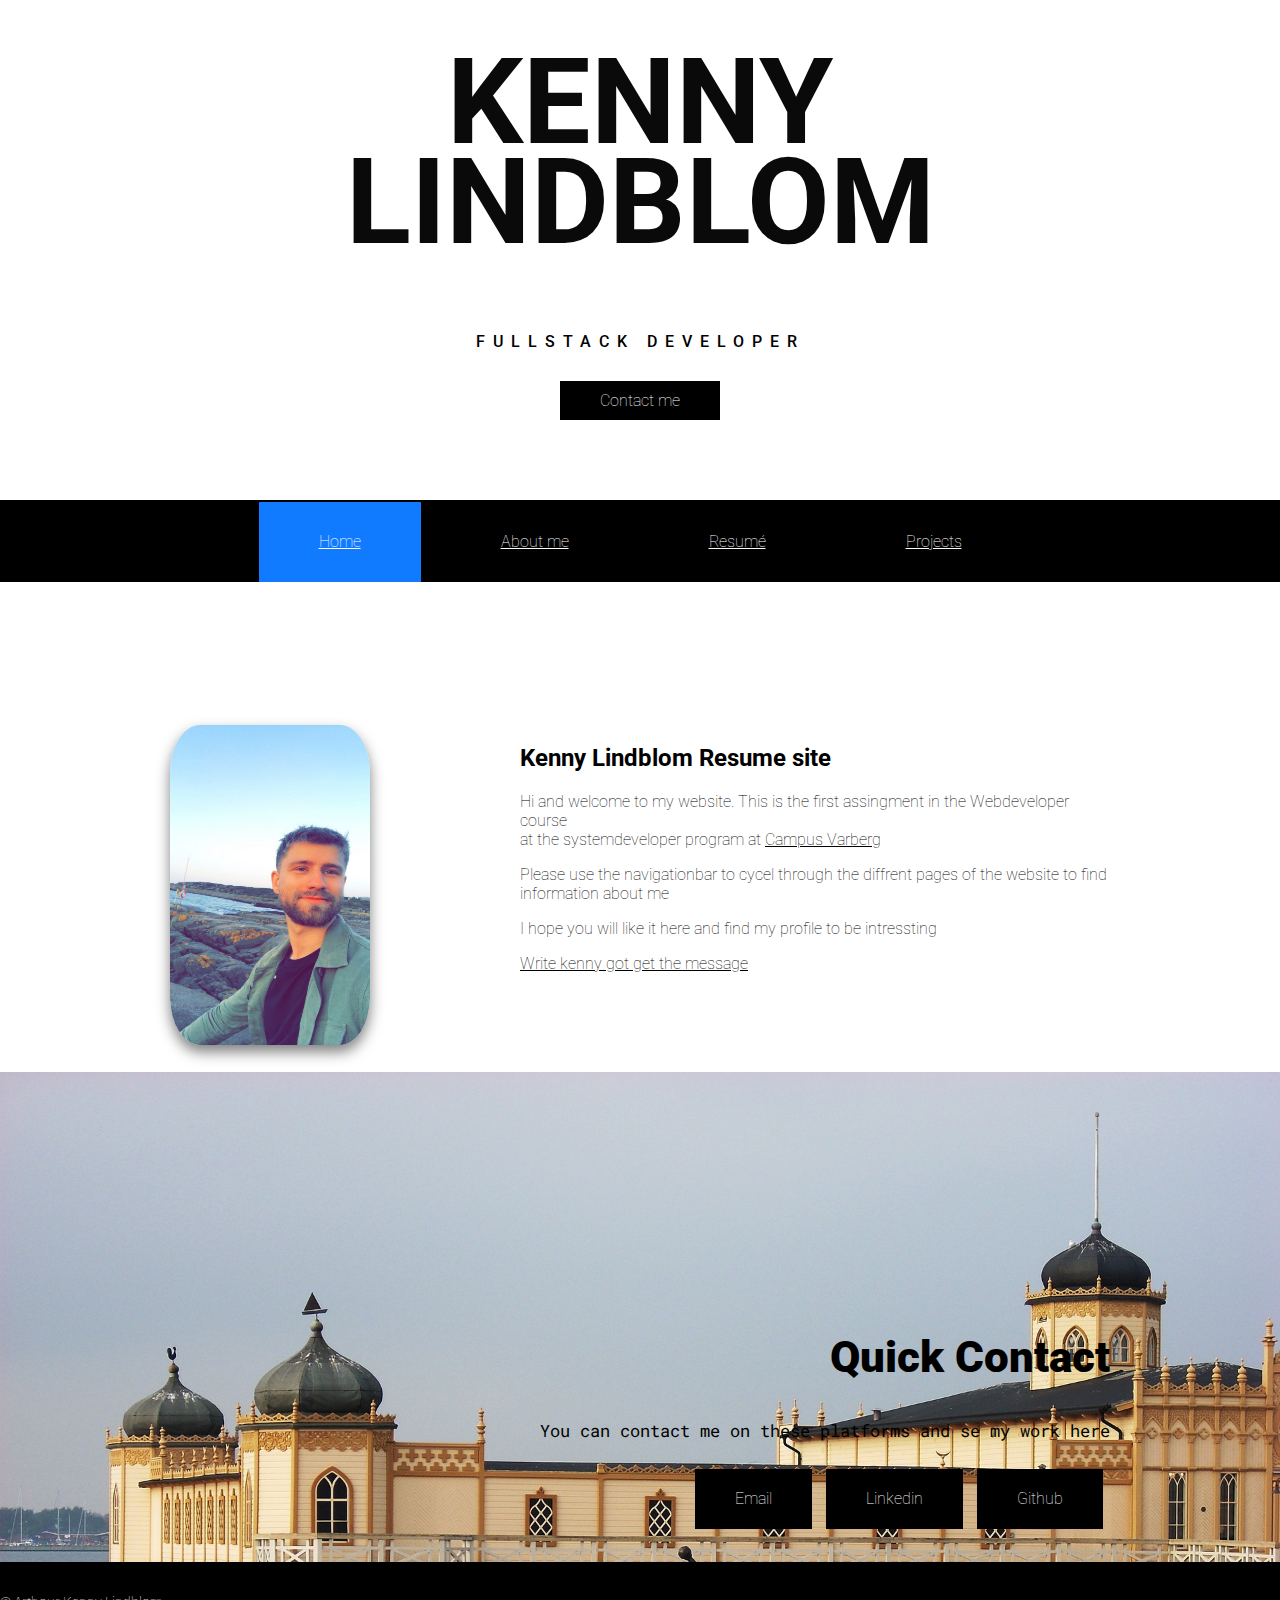
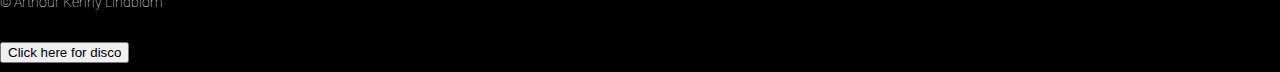
<file: index.html>
<!DOCTYPE html>
<html>
  <head>
    <meta name="viewport" content="width=device-width, initial-scale=1.0">
    <meta charset="UTF-8">
    <link href='https://fonts.googleapis.com/css?family=Roboto:400,300,500,100' rel='stylesheet' type='text/css'>
    <link rel="preconnect" href="https://fonts.googleapis.com">
<link rel="preconnect" href="https://fonts.gstatic.com" crossorigin>
<link href="https://fonts.googleapis.com/css2?family=Roboto+Mono:wght@100&display=swap" rel="stylesheet">
    <link href="CSS/style.css" rel="stylesheet">
    <link rel="icon" href="Media/k.png">
    <title>Kenny Lindblom</title>

  </head>
  <body>
    <div class="header">
      <div class="container">
        <h1>Kenny Lindblom</h1>
        <p>FullStack developer</p>
        <a class="btn" href="contact.html">Contact me </a>
      </div>
    </div>

    <div class="nav">
      <div class="container">
        
        <ul>
          <li><a class="active" href="index.html" target="_self">Home</a></li>
          <li><a href="aboutme.html" target="_self">About me</a></li>
          <li><a href="resume.html" target="_self">Resumé</a></li>
          <li><a href="Projects.html" target="self">Projects</a></li>
          
        </ul>
      </div>
    </div>

    <div class="main">
      <div class="container">
      <img class="profile-picture" src="Media/IMG_2847.JPG" >
      
      <div id="myModal">
        <div id="myModal-content">
          <span id="myModal-close">&times;</span>
          <p>Yes, Kenny is the maker of this website.</p>
        </div>
      </div>
        <h2>Kenny Lindblom Resume site </h2>
        <p>Hi and welcome to my website. This is the first assingment in the Webdeveloper course <br> at the systemdeveloper program at <u>Campus Varberg</u></p>
        <p>Please use the navigationbar to cycel through the diffrent pages of the website to find information about me</p>
        <p>I hope you will like it here and find my profile to be intressting</p>
        <p><u>Write kenny got get the message</u></p>
        
        
      </div>
    </div>

    <div class="jumbotron">
      <div class="container">
        <h2><strong>Quick Contact </strong></h2>
        <p class="index-cont"><strong>You can contact me on these platforms and se my work here</strong></p>
       <ul>
        <li> <a class="btn" href="https://github.com/KennyLindblom">Github</a></li>
        <li> <a class="btn" href="https://www.linkedin.com/in/kenny-lindblom-522b33148/">Linkedin</a></li>
        <li> <a class="btn" href="mailto:kennylindblom93@gmail.com?subject=Hello!">Email</a></li>
       
        
       </ul>
      </div>
    </div>
 

    <div class="footer" id="footer">
      
        <p>&copy; Arthour Kenny Lindblom</p>
        <button id="btnColor">Click here for disco</button> 
        
      
    </div>
    <script src="JS/Easteregg1.js"></script>
    <script src="JS/Easteregg2.js"></script>
  </body>
</html>
</file>
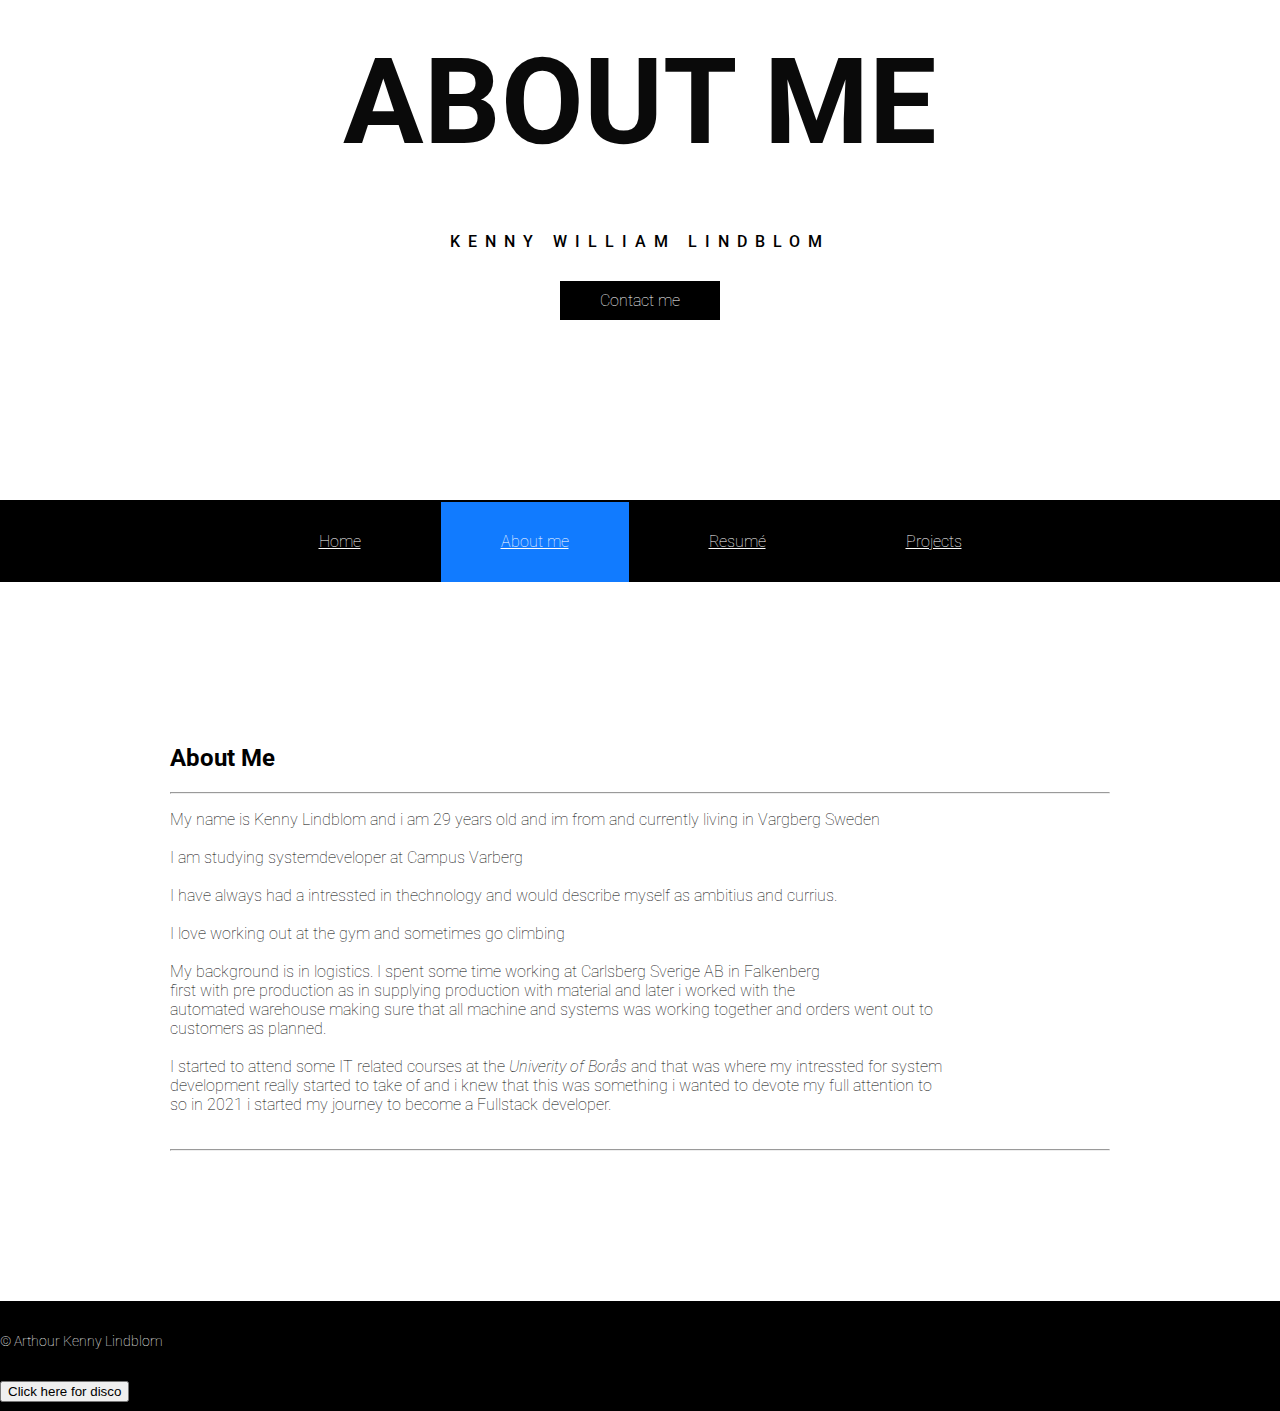
<file: aboutme.html>
<!DOCTYPE html>
<html>
  <head>
    <meta name="viewport" content="width=device-width, initial-scale=1.0">
    <meta charset="UTF-8">
    <link href='https://fonts.googleapis.com/css?family=Roboto:400,300,500,100' rel='stylesheet' type='text/css'>
    <link href="CSS/style.css" rel="stylesheet">
    <link rel="icon" href="Media/k.png">
    <title>Kenny Lindblom</title>

  </head>
  <body>
    <div class="header">
      <div class="container">
        <h1>About Me</h1>
        <p>Kenny William Lindblom</p>
        <a class="btn" href="contact.html">Contact me </a>
      </div>
    </div>

    <div class="nav">
      <div class="container">
        
        <ul>
            <li><a class="" href="index.html" target="_self">Home</a></li>
            <li><a class="active" href="aboutme.html" target="_self">About me</a></li>
            <li><a href="resume.html" target="_self">Resumé</a></li>
            <li><a href="Projects.html" target="_self">Projects</a></li>
        </ul>
      </div>
    </div>
    <div class="main">
        <div class="container">
            <h2>About Me</h2>
            <hr>
            <article>
                <p>
                    My name is Kenny Lindblom and i am 29 years old and im from and currently living in Vargberg
                    Sweden<br></br>
                    I am studying systemdeveloper at Campus Varberg<br></br>
                    I have always had a intressted in thechnology and would describe myself as ambitius and currius.<br></br>
                    I love working out at the gym and sometimes go climbing<br></br>
                    My background is in logistics. I spent some time working at Carlsberg Sverige AB in Falkenberg
                    <br> first with pre production as in supplying production with material and later i worked with the <br>
                    automated warehouse making sure that all machine and systems was working together and orders went out to<br>
                    customers as planned.<br></br>
                    I started to attend some IT related courses at the <i>Univerity of Borås</i> and that was where my intressted for system<br>
                    development really started to take of and i knew that this was something i wanted to devote my full attention to <br>
                    so in 2021 i started my journey to become a Fullstack developer.    
                    <br> <br>      

                    
                </p>
                <hr>
                <div id="myModal">
                  <div id="myModal-content">
                    <span id="myModal-close">&times;</span>
                    <p>Yes, Kenny is the maker of this website.</p>
                  </div>
                </div>


            </article>
       
        
          
         
        </div>
        <div class="footer" id="footer">
        
          <p>&copy; Arthour Kenny Lindblom</p>
          <button id="btnColor">Click here for disco</button> 
          
        </div>
      </div>
      
      </div>
      <script src="JS/Easteregg1.js"></script>
      <script src="JS/Easteregg2.js"></script>
    </body>
    </html>
</file>
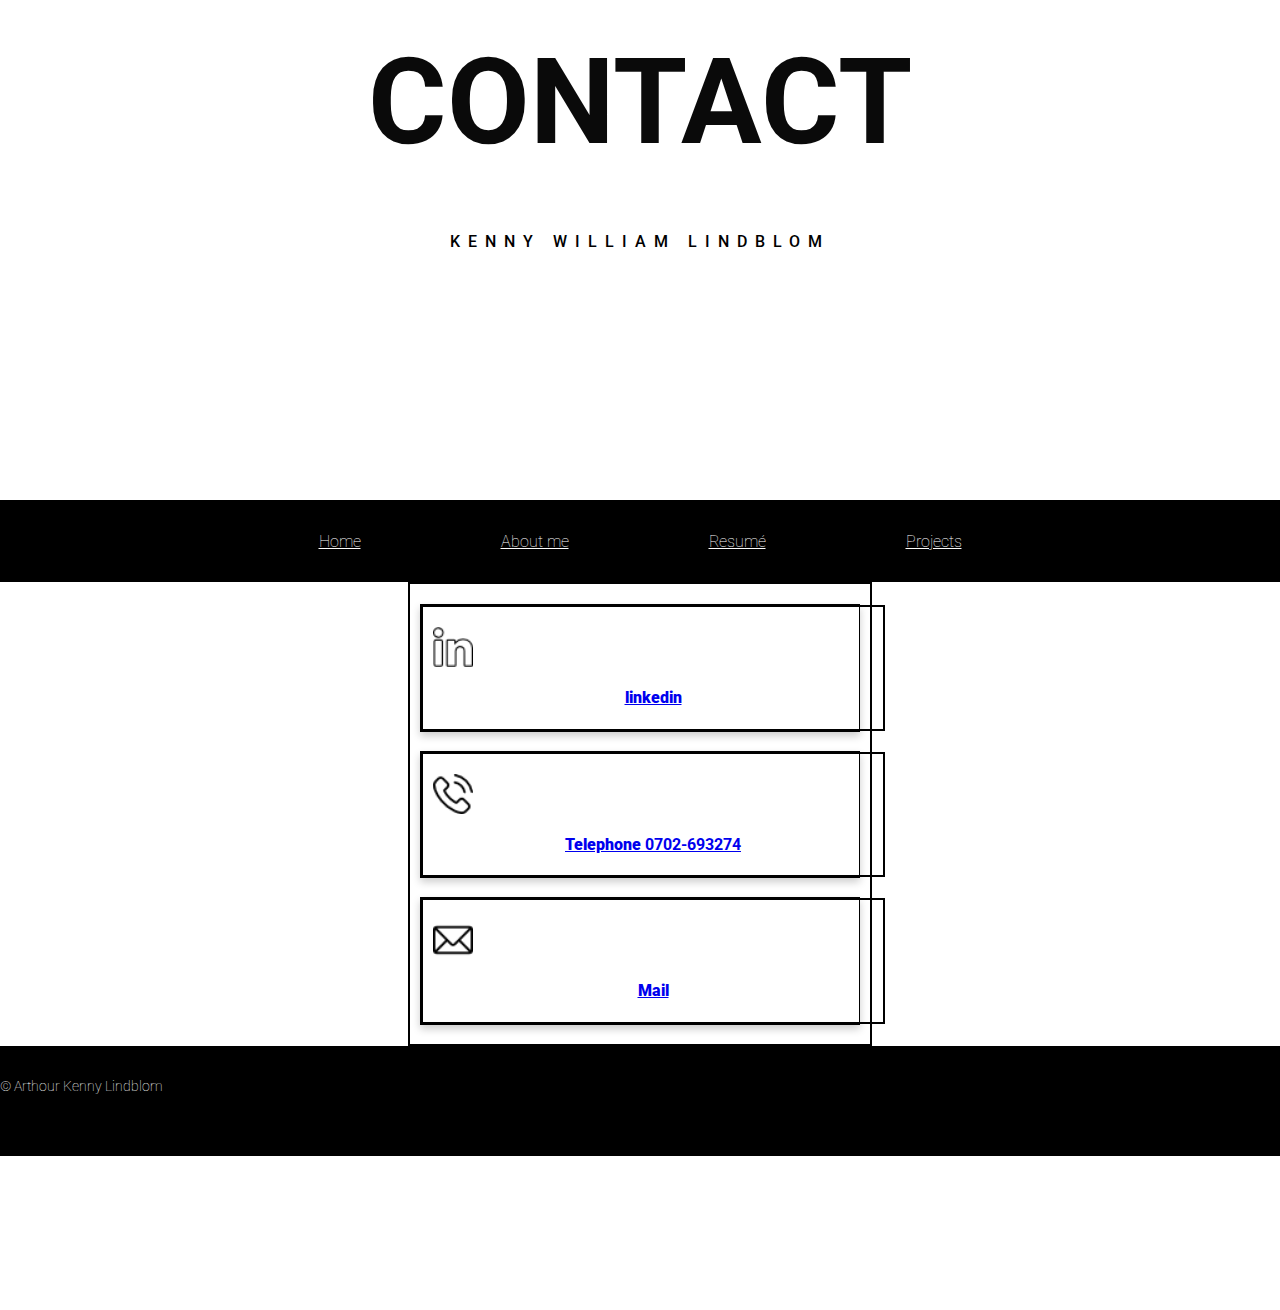
<file: contact.html>
<!DOCTYPE html>
<html>
  <head>
    <meta name="viewport" content="width=device-width, initial-scale=1.0">
    <meta charset="UTF-8">
    <link href='https://fonts.googleapis.com/css?family=Roboto:400,300,500,100' rel='stylesheet' type='text/css'>
    <link href="CSS/style.css" rel="stylesheet">
    <link rel="icon" href="Media/k.png">
    
    <title>Kenny Lindblom</title>

  </head>
  <body>
    <div class="header">
      <div class="container">
        <h1>Contact</h1>
        <p>Kenny William Lindblom</p>
        
      </div>
    </div>

    <div class="nav">
      <div class="container">
        
        <ul>
          <li><a class="" href="index.html" target="_self">Home</a></li>
          <li><a href="aboutme.html" target="_self">About me</a></li>
          <li><a href="resume.html" target="_self">Resumé</a></li>
          <li><a href="Projects.html" target="self">Projects</a></li>
          
        </ul>
      </div>
    </div>
    <div class="contact-main">
        <div class="contact-container">

            <div class="card">
                

                
                <a href="https://www.linkedin.com/in/kenny-lindblom-522b33148/"<div class="contact-container">
                    <img src="Media/linkedin.png" alt="IconImage"> 
                  <h4><b>linkedin</b></h4>
                  
                  
                </div></a>
                <br>
            
            <div class="card">
                

                
                <a href="tel:+4670-2027161"<div class="contact-container">
                    <img src="Media/phone-call.png" alt="IconImage"> 
                  <h4><b>Telephone</b>
                0702-693274</h4>
                  
                  
                </div></a>
                <br>
                
                <div class="card">

                    
                
                    <a href="mailto:kennylindblom93@gmail.com?subject=Hello!"<div class="contact-container">
                        <img src="Media/email.png">
                      <h4><b>Mail</b></h4>
                      
                      
                </div></a>

                

                    <br>
                    
              </div>
              
              
        </div>
        
    </div>
    

    <div class="footer" id="footer">
        
          <p>&copy; Arthour Kenny Lindblom</p>
          
       

  </body>
</html>
</file>
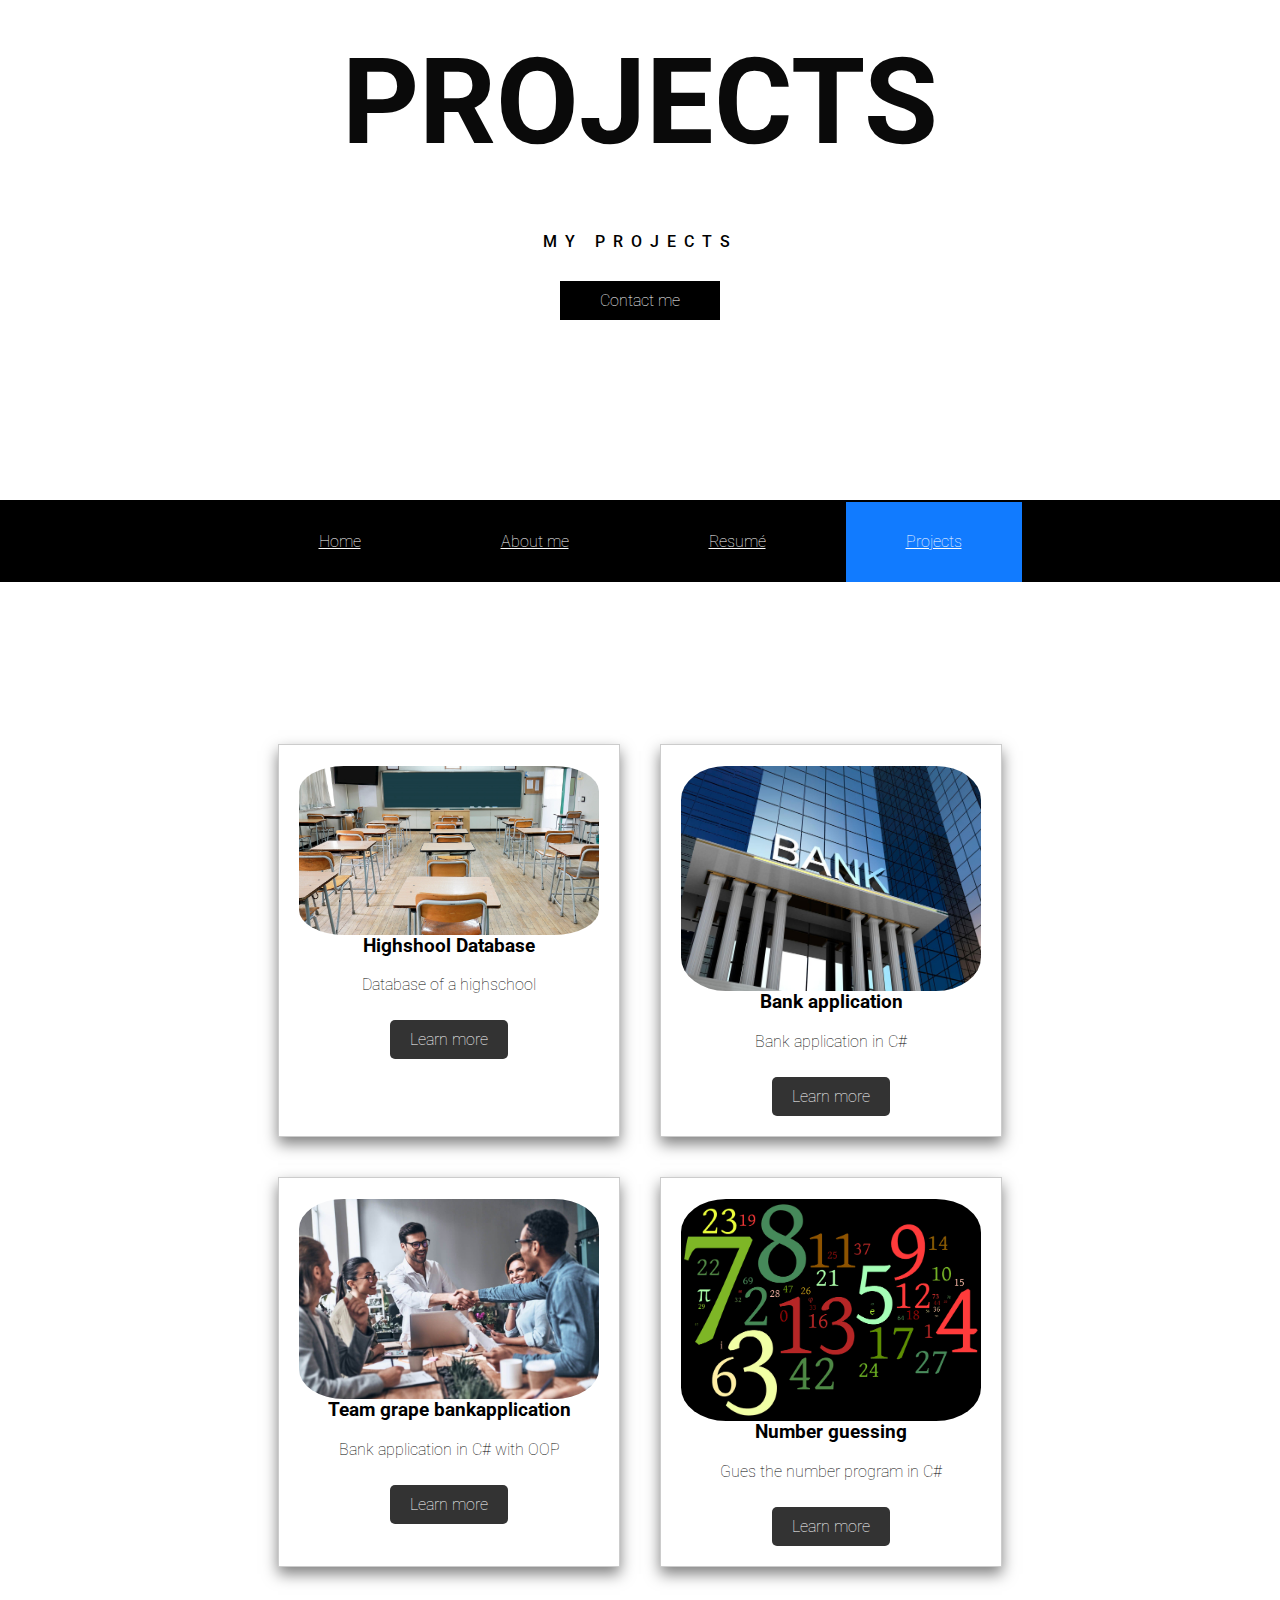
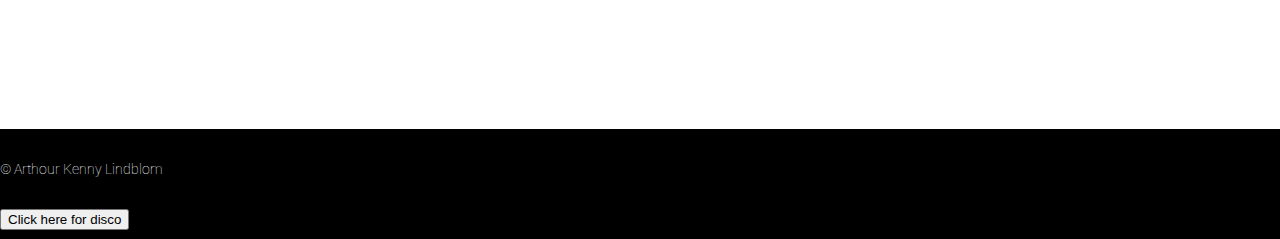
<file: Projects.html>
<!DOCTYPE html>
<html>
  <head>
    <meta name="viewport" content="width=device-width, initial-scale=1.0">
    <meta charset="UTF-8">
    <link href='https://fonts.googleapis.com/css?family=Roboto:400,300,500,100' rel='stylesheet' type='text/css'>
    <link href="CSS/style.css" rel="stylesheet">
    <link rel="icon" href="Media/k.png">
    <title>Kenny Lindblom</title>

  </head>
  <body>
    <div class="header">
      <div class="container">
        <h1>Projects</h1>
        <p>My projects</p>
        <a class="btn" href="contact.html">Contact me </a>
      </div>
    </div>

    <div class="nav">
      <div class="container">
        
        <ul>
            <li><a class="" href="index.html" target="_self">Home</a></li>
            <li><a href="aboutme.html" target="_self">About me</a></li>
            <li><a class="" href="resume.html" target="_self">Resumé</a></li>
            <li><a class="active" href="Projects.html" target="_self">Projects</a></li>
        </ul>
      </div>
    </div>

    
    <div class="main">
        <div class="container">
          <div class="portfolio-list">
            <div class="project-card">
              <img src="Media/classroom.webp" alt="Project image">
              <h3>Highshool Database</h3>
              <p>Database of a highschool</p>
              <a href="#popup1" class="modal-btn">Learn more</a>
            </div>
            <div class="project-card">
              <img src="Media/bank.jpg" alt="Project image">
              <h3>Bank application</h3>
              <p>Bank application in C#</p>
              <a href="#popup2" class="modal-btn">Learn more</a>
            </div>
            <div class="project-card">
              <img src="Media/bankteam.jpg" alt="Project image">
              <h3>Team grape bankapplication</h3>
              <p>Bank application in C# with OOP</p>
              <a href="#popup3" class="modal-btn">Learn more</a>
            </div>
            <div class="project-card">
              <img src="Media/Numbers.png" alt="Project image">
              <h3>Number guessing</h3>
              <p>Gues the number program in C#</p>
              <a href="#popup4" class="modal-btn">Learn more</a>
            </div>
          </div>
        </div>
      
        <!-- Modal for project 1 -->
        <div id="popup1" class="modal">
          <div class="modal-content">
            <h2>Highshool Database</h2>
            <p>This is a project i made in SQL and C# for the database course.
             <br>the goal was to make a database of a school in SQL and then make a console application in <br>
             C# using entity framework to connect the database to the project in Visual Studio.
            </p>
            <hr>
            <h3><a href="https://github.com/KennyLindblom/Individuellt-databasprojekt" target="_blank">Link to project</a></h3>
            
            <br>
            <a href="#close" class="close-modal">Close</a>
          </div>
        </div>
      
        <!-- Modal for project 2 -->
        <div id="popup2" class="modal">
          <div class="modal-content">
            <h2>Bank application</h2>
            <p>This is a project i made with C# in the first course of the education at Campus Varberg.
                <br> the goal was to create bank application where the user could enter a username and a pincode<br>
                to get accses to the users accounts and move money between accounts, take out money and check the balance<br>
                of the accounts.
            </p>
            <hr>
            <h3><a href="https://github.com/KennyLindblom/ATM.Individuellt-projekt" target="_blank">Link to project</a></h3>
            <br>
            <a href="#close" class="close-modal">Close</a>
          </div>
        </div>
      
        <!-- Modal for project 3 -->
        <div id="popup3" class="modal">
          <div class="modal-content">
            <h2>Team grape bankapplication</h2>
            <p>This project was a group project that i made with four other people.<br>
               The goal was to make a bankapplication where a user could login and make
               <br> transactions and more. The app uses object oriented programming. 
             </p>
             <hr>
             <h3><a href="https://github.com/qvarnstr0m/TeamGrapeBankApp" target="_blank">Link to project</a></h3>
             <br>

            <a href="#close" class="close-modal">Close</a>
          </div>
        </div>
      
        <!-- Modal for project 4 -->
        <div id="popup4" class="modal">
          <div class="modal-content">
            <h2>Number guessing</h2>
            <p>One of the first projects i made with C#. A random number is stored in a varibal<br>
                and its up to the user to guess the right random number. The user has 5 guesses.<br>
                it is bulit with basic C# commands and there are 3 difficulties the user can chose <br>
                that will give the user a bigger span of numbers to guess between.
                <ul>
                    <li>Easy: number 1-20 with 5 tries</li>
                    <li>Normal: number 1-50 with 10 tries</li>
                    <li>Hard: number 1-100 with 15 tries </li>
                </ul>
            </p>
            <hr>
            <h3><a href="https://github.com/KennyLindblom/NumbersGame" target="_blank">Link to project</a></h3>
            <br>
            

            <a href="#close" class="close-modal">Close</a>
          </div>
        </div>
        <div id="myModal">
          <div id="myModal-content">
            <span id="myModal-close">&times;</span>
            <p>Yes, Kenny is the maker of this website.</p>
          </div>
        </div>
        <div class="footer" id="footer">
            
              <p>&copy; Arthour Kenny Lindblom</p>
              <button id="btnColor">Click here for disco</button> 
              
           
          </div>
      </div>

      <script src="JS/Easteregg1.js"></script>
      <script src="JS/Easteregg2.js"></script>
  </body>
</html>
</file>
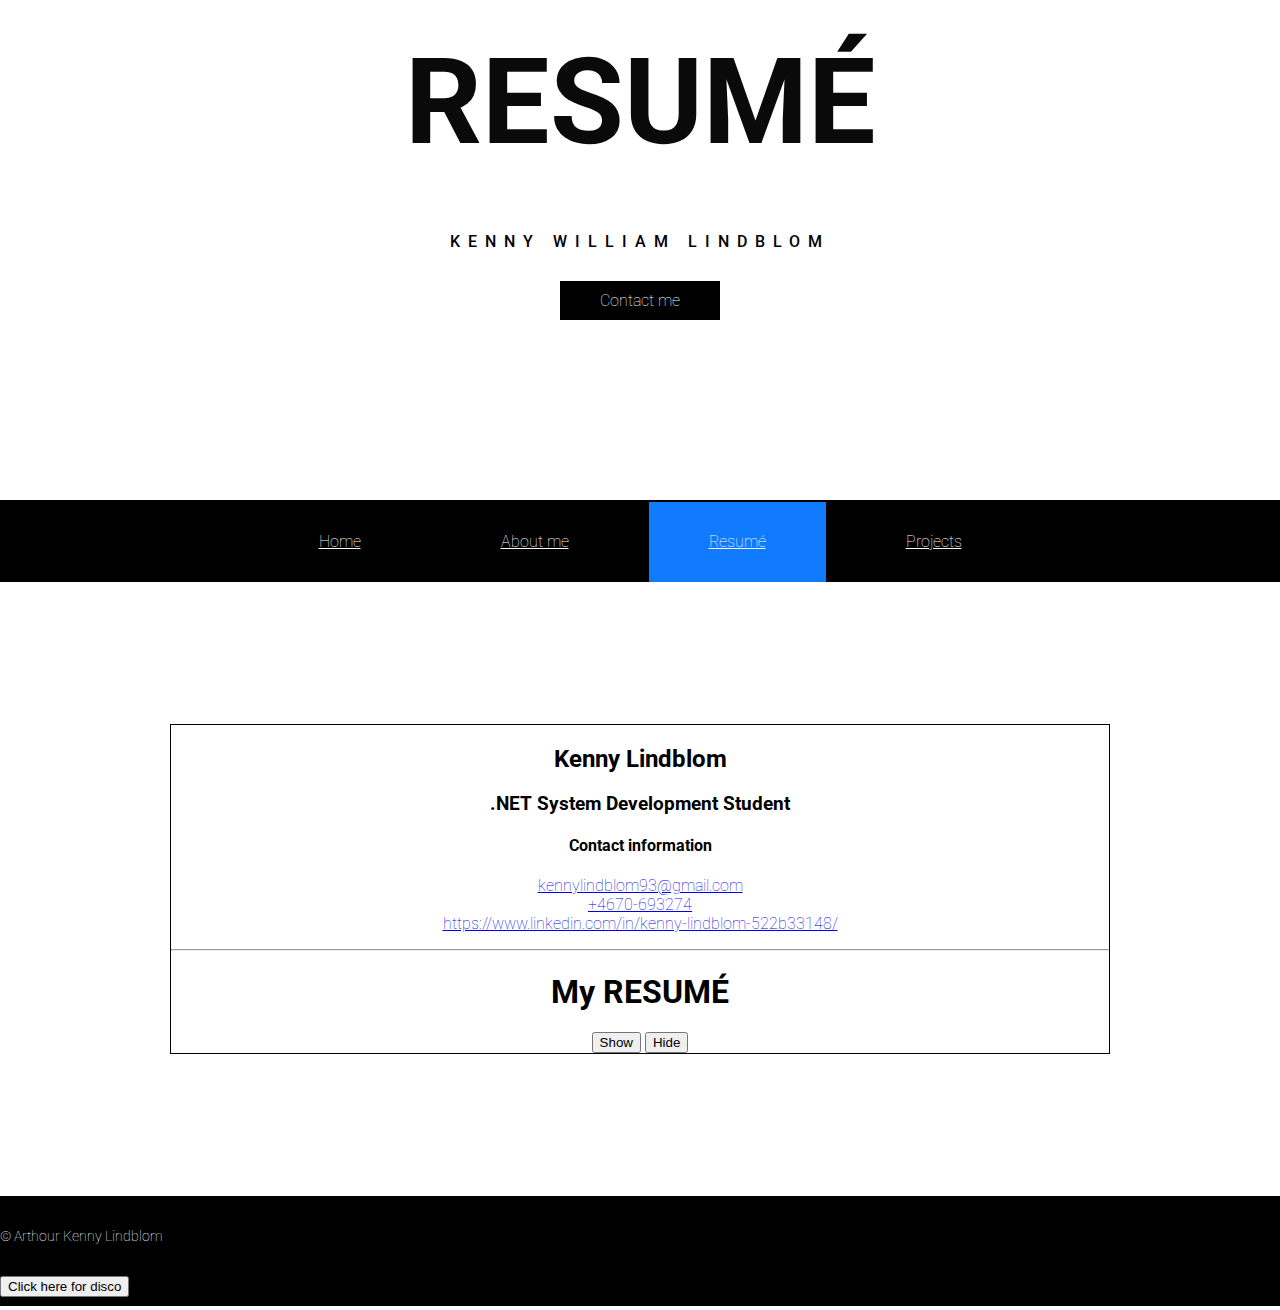
<file: resume.html>
<!DOCTYPE html>
<html>
  <head>
    <meta name="viewport" content="width=device-width, initial-scale=1.0">
    <meta charset="UTF-8">
    <link href='https://fonts.googleapis.com/css?family=Roboto:400,300,500,100' rel='stylesheet' type='text/css'>
    <link href="CSS/style.css" rel="stylesheet">
    <link rel="icon" href="Media/k.png">
    <title>Kenny Lindblom</title>

  </head>
  <body>
    <div class="header">
      <div class="container">
        <h1>Resumé</h1>
        <p>Kenny William Lindblom</p>
        <a class="btn" href="contact.html">Contact me </a>
      </div>
    </div>

    <div class="nav">
      <div class="container">
        
        <ul>
            <li><a class="" href="index.html" target="_self">Home</a></li>
            <li><a href="aboutme.html" target="_self">About me</a></li>
            <li><a class="active" href="resume.html" target="_self">Resumé</a></li>
            <li><a href="Projects.html" target="_self">Projects</a></li>
        </ul>
      </div>
    </div>
    <div class="main">
        <div class="container">
            <div class="row">
                <div class="two-columns">
                    <h2>Kenny Lindblom</h2>
                    <h3>.NET System Development Student</h3>
                    <h4>Contact information</h4>
                    <p>
                         <a href="mailto:kennylindblom93@gmail.com?subject=Hello!">kennylindblom93@gmail.com</a><br />
                         <a href="tel:+4670-2027161">+4670-693274</a><br />
                         <a href="https://www.linkedin.com/in/kenny-lindblom-522b33148/" target="_blank" rel="noopener noreferrer">https://www.linkedin.com/in/kenny-lindblom-522b33148/</a><br />
                        
                    </p>
                    <hr />
                    
                    
                   
                </div>
                <div class="two-columns">
                  <div>
  <h1>My RESUMÉ</h1>
  <div class="scriptcontainer">
    <button id="show">Show</button>
    <button id="hide">Hide</button>
    <div id="info"></div>

   
    
  
    
  </div>
  
</div>


                    
                </div>
                
            </div>
            
            
           
        </div>
        <div id="myModal">
          <div id="myModal-content">
            <span id="myModal-close">&times;</span>
            <p>Yes, Kenny is the maker of this website.</p>
          </div>
        </div>
        
        <div class="footer" id="footer">
            
              <p>&copy; Arthour Kenny Lindblom</p>
              <button id="btnColor">Click here for disco</button> 
              
            
          </div>
    </div>


    <script src="/JS/PreviusWork.js"></script>
    <script src="JS/Easteregg1.js"></script>
    <script src="JS/Easteregg2.js"></script>
    
  </body>
</html>
</file>
<file: CSS/style.css>
html, body {
    margin: 0;
    padding: 0;
    background-color: rgb(255, 255, 255);
    
    width: auto;
    
   
  }
  
  body {
    font-family: 'Roboto', sans-serif;
    font-weight: 100;
    height: 1310px;
  }
  
  .container {
    margin: 0 auto;
    max-width: 940px; 
    padding: 0 10px;
   
  
  }

  .profile-picture  {
    width: 200px;
    height: 320px;
    box-shadow: 0 7px 14px 0 rgba(0,0,0,0.5);


  }

  
  
  .header {
    background: url(https://s3-us-west-2.amazonaws.com/s.cdpn.io/652/confectionary.png) no-repeat center center; 
    background-size: cover;
    height: 500px;
    text-align: center; 
    
  }
  
  .header .container {
    position: relative;
    top: 50px;
  }
  
  .header h1 {
    color: #0a0a0a;
    line-height: 100px; 
    font-size: 80px;
    margin-top: 0;
    margin-bottom: 80px;
    text-transform: uppercase; 
    /* box-shadow: 0 7px 14px 0 rgba(0,0,0,0.5); */
    
  }
  
  @media (min-width:850px) {
    .header h1 {
      font-size: 120px;
    }
  }
  
  .header p {
    color: #000000;
    font-weight: 500;
    letter-spacing: 8px;
    margin-bottom: 40px;
    margin-top: 0;
    text-transform: uppercase; 
  }
  
  .btn {
    color: #fff;
    background: #000;
    padding: 10px 40px;
    text-decoration: none; 
    transition: background .5s; 
  }
  
  .nav { 
    background: #000;
    height: 82px; 
    width: 100%;
    align-items: center;
   
  }

  @media screen and (max-width: 390px) {
    nav {
      flex-direction: column;
      background-color: #0e26fb;
      
    }
    .nav ul {
      position: absolute;
      display: inline-block;
      top: 700px;
      right: 10px;
    }
  }

  @media screen and (max-width: 390px) {
    .nav a {
      float: none;
      width: 50%;
      text-align: center;
      font-size: 10px;
    }
    
    .nav .container {
      display: block;
    }
  }

 

  .nav ul {
    height: 80px;
    list-style: none;
    margin: 0 auto; 
    padding: 0px;
    display: flex;
    justify-content: center;
  }
  
  .nav ul li {
    color: #fff;
    display: inline-block;
    height: 80px;
    line-height: 80px;
    list-style: none;
    padding: 0 10px;
    transition: background .5s;
    -webkit-transition: background .5s;
    -moz-transition: background .5s;
    -ms-transition: background .5s;
    -o-transition: background .5s;
    
}

  .nav a{
    color: #fff;
    display: inline-block;
    height: 80px;
    line-height: 80px;
    list-style: none;
    padding: 0 60px;
    transition: background .5s;
    -webkit-transition: background .5s;
    -moz-transition: background .5s;
    -ms-transition: background .5s;
    -o-transition: background .5s;

  }

  li a.active {
    background-color: #117bff;
    color: white;
    
    
    
   
  }


  
  .btn:hover, .nav ul li:hover {
    background: #117bff;
    cursor: pointer;
    transition: background .5s;
    -webkit-transition: background .5s;
    -moz-transition: background .5s;
    -ms-transition: background .5s;
    -o-transition: background .5s;
}

.main{
    
    height: 500px;
   
    height: 350px;
    
}
  
  .main .container {
    margin: 140px auto;
    
    
  }

 
  
  .main img {
    float: left;
    margin: 7px 150px 0px 0px;
    margin-top: 1px;
    border-radius: 15%;
    -webkit-border-radius: 15%;
    -moz-border-radius: 15%;
    -ms-border-radius: 15%;
    -o-border-radius: 15%;
    
}
  
  .jumbotron {
    /*background:;
    url(https://content.codecademy.com/projects/innovation-cloud/jumbotron_bg.jpg) center center;
    */background-size: cover;
    height:490px;
    background-image: url(/Media/building-g561e66608_1920.jpg);
    
   
}
  
  .jumbotron .container {
    position: relative;
    top: 220px;
  }
  
  .jumbotron h2 {
    color: #000000;
    text-align: right; 
    font-size: 44px;
  }
  
  .jumbotron p {
    color: #000000; 
    text-align: right; 
  }
  
  .jumbotron .btn {
    margin: 10px 0 0;
    float: right; 
  }
  
  .footer { 
    background: #000;
    height: 60px; 
    padding-bottom: 50px;
  }
  
  .footer p { 
    color: #fff;
    font-size: 14px;  
    height: 80px; 
    line-height: 80px;
    margin: 0;  
    
    
  }
  
  @media (max-width: 500px) {
    .header h1 {
      font-size: 50px;
      line-height: 64px;
    }
  
    .main, .jumbotron {
      padding: 0 30px;
      
    }
  
    .main img {
      width: 65%;
    }
  }

  .jumbotron ul {
    height: 50px;
    list-style: none;
    margin: 0 auto; 
    padding: 0;
  }

  .jumbotron ul li {
    color: #fff;
    display: inline-block;
    height: 40px;
    line-height: 40px;
    list-style: none;
    padding: 0 7px;
    transition: background .5s;
    float: right;
   
}

/* Resume */

.row {
    flex-direction: column;
    text-align: center;
    border: 1px solid black ;
    
  }

  .two-columns {
    width: 100%;
    
  }

  /* Projects */

  .portfolio-list {
    display: flex;
    flex-wrap: wrap;
    justify-content: center;
  }
  
  .project-card {
    width: 300px;
    margin: 20px;
    padding: 20px;
    border: 1px solid #ccc;
    text-align: center;
    box-shadow: 0 7px 14px 0 rgba(0,0,0,0.5);
    
}
  
  .project-card img {
    width: 100%;
    height: auto;
  }
  

  .modal-btn {
    display: inline-block;
    margin-top: 10px;
    padding: 10px 20px;
    background-color: #333;
    color: #fff;
    text-decoration: none;
    border-radius: 5px;
    transition: background-color 0.3s ease;
  }
  
  .modal-btn:hover {
    background-color: #0e26fb;
  }
  
  .modal {
    position: fixed;
    top: 0;
    left: 0;
    width: 100%;
    height: 100%;
    background-color: rgba(0, 0, 0, 0.5);
    display: none;
    justify-content: center;
    align-items: center;
  }
  
  .modal-content {
    background-color: #fff;
    padding: 20px;
    border-radius: 5px;
    max-width: 500px;
    text-align: center;
  }
  
  .close-modal {
    background-color: #333;
    color: #fff;
    padding: 10px 20px;
    border-radius: 5px;
    text-decoration: none;
  }

  .modal:target {
    display: flex;
  }

  /* Contact */

  .contact-container{
    margin: 0 auto;
    max-width: 440px; 
    max-height: 500px;
    padding: 0 10px;
    border: 2px, solid black;
    padding-top: 20px;
    
    background-size: cover; 
    text-align: center;


  }

  .card {
   
    box-shadow: 0 4px 8px 0 rgba(0,0,0,0.2);
    transition: 0.3s;
    display: flex;
    justify-content: space-between;
    border: 1px black solid;
  }
  
  
  .card:hover {
    box-shadow: 0 8px 18px 0 rgba(0,0,0,0.5);
    

  }
  
  
  .container {
    padding: 2px 16px;
  }

  .icon-box{
    float: left;
    width:50px;
    height: 50px;
    border: 1px solid black;
  }

  .card img {
    height: 40px; 
    vertical-align: top; 
    margin-right: 1000px;
    
  }

  .main{
    
    height: 500px;
   
    height: 350px;
    
}

.index-cont{
    font-family: 'Roboto Mono', monospace;
    font-size: 17px;
    
    
    


}

/* Easter popup */

#myModal {
  display: none; /* Hidden by default */
  position: fixed; /* Stay in place */
  z-index: 1; /* Sit on top */
  left: 0;
  top: 0;
  width: 100%; /* Full width */
  height: 100%; /* Full height */
  overflow: auto; /* Enable scroll if needed */
  background-color: rgb(0,0,0); /* Fallback color */
  background-color: rgba(0,0,0,0.4); /* Black w/ opacity */
}
#myModal-content {
  background-color: #1b41ff;
  margin: 15% auto; /* 15% from the top and centered */
  padding: 20px;
  border: 1px solid #000000;
  width: 80%; /* Could be more or less, depending on screen size */
}
#myModal-close {
  color: #aaa;
  float: right;
  font-size: 28px;
  font-weight: bold;
}
#myModal-close:hover,
#myModal-close:focus {
  color: black;
  text-decoration: none;
  cursor: pointer;
}
</file>
